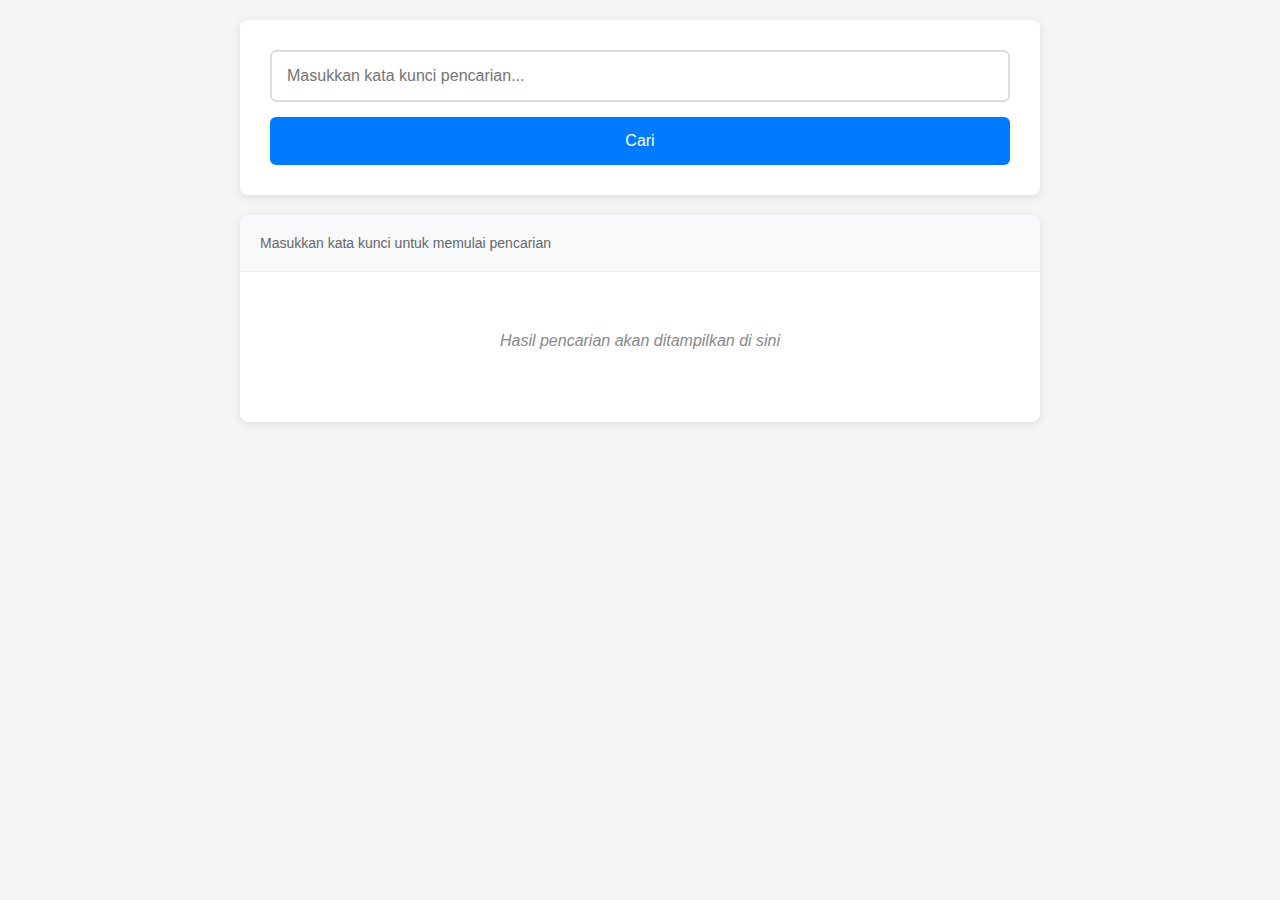
<file: index.html>
<!DOCTYPE html>
<html lang="id">
<head>
    <meta charset="UTF-8">
    <meta name="viewport" content="width=device-width, initial-scale=1.0">
    <title>Search Interface</title>
    <style>
        * {
            margin: 0;
            padding: 0;
            box-sizing: border-box;
        }

        body {
            font-family: Arial, sans-serif;
            background-color: #f5f5f5;
            padding: 20px;
        }

        .container {
            max-width: 800px;
            margin: 0 auto;
        }

        .search-container {
            background: white;
            padding: 30px;
            border-radius: 8px;
            box-shadow: 0 2px 10px rgba(0,0,0,0.1);
            margin-bottom: 20px;
        }

        .search-input {
            width: 100%;
            padding: 15px;
            font-size: 16px;
            border: 2px solid #ddd;
            border-radius: 6px;
            outline: none;
            transition: border-color 0.3s;
        }

        .search-input:focus {
            border-color: #007bff;
        }

        .search-button {
            width: 100%;
            padding: 15px;
            margin-top: 15px;
            background-color: #007bff;
            color: white;
            border: none;
            border-radius: 6px;
            font-size: 16px;
            cursor: pointer;
            transition: background-color 0.3s;
        }

        .search-button:disabled {
            background-color: #ccc;
            cursor: not-allowed;
        }

        .search-button:disabled:hover {
            background-color: #ccc;
        }

        .results-container {
            background: white;
            border-radius: 8px;
            box-shadow: 0 2px 10px rgba(0,0,0,0.1);
            min-height: 200px;
        }

        .results-header {
            padding: 20px;
            border-bottom: 1px solid #eee;
            background-color: #f8f9fa;
            border-radius: 8px 8px 0 0;
        }

        .results-content {
            padding: 20px;
            min-height: 150px;
        }

        .result-item {
            padding: 15px 0;
            border-bottom: 1px solid #eee;
        }

        .result-item:last-child {
            border-bottom: none;
        }

        .similarity-score {
            color: #007bff;
            font-weight: bold;
            font-size: 14px;
            margin-bottom: 5px;
        }

        .document-name {
            color: #666;
            font-size: 13px;
            font-style: italic;
        }

        .result-title {
            font-weight: bold;
            color: #333;
            margin-bottom: 8px;
            font-size: 16px;
        }

        .result-description {
            color: #666;
            line-height: 1.4;
        }

        .no-results {
            text-align: center;
            color: #888;
            font-style: italic;
            padding: 40px 0;
        }

        .search-stats {
            color: #666;
            font-size: 14px;
        }

        /* Responsive Design */
        @media (max-width: 768px) {
            body {
                padding: 10px;
            }
            
            .search-container {
                padding: 20px;
            }
            
            .search-input, .search-button {
                padding: 12px;
                font-size: 16px;
            }
            
            .results-header, .results-content {
                padding: 15px;
            }
        }

        @media (max-width: 480px) {
            .search-container {
                padding: 15px;
            }
            
            .results-header, .results-content {
                padding: 12px;
            }
        }
    </style>
</head>
<body>
    <div class="container">
        <!-- Search Section -->
        <div class="search-container">
            <input 
                type="text" 
                class="search-input" 
                placeholder="Masukkan kata kunci pencarian..."
                id="searchInput"
            >
            <button class="search-button" onclick="performSearch()">
                Cari
            </button>
        </div>

        <!-- Results Section -->
        <div class="results-container">
            <div class="results-header">
                <div class="search-stats" id="searchStats">
                    Masukkan kata kunci untuk memulai pencarian
                </div>
            </div>
            <div class="results-content" id="resultsContent">
                <div class="no-results">
                    Hasil pencarian akan ditampilkan di sini
                </div>
            </div>
        </div>
    </div>

    <script>
        async function performSearch() {
            const searchTerm = document.getElementById('searchInput').value.trim();
            const resultsContent = document.getElementById('resultsContent');
            const searchStats = document.getElementById('searchStats');
            const searchButton = document.querySelector('.search-button');

            if (searchTerm === '') {
                resultsContent.innerHTML = '<div class="no-results">Masukkan kata kunci untuk memulai pencarian</div>';
                searchStats.textContent = 'Masukkan kata kunci untuk memulai pencarian';
                return;
            }

            // Tampilkan loading state
            searchButton.disabled = true;
            searchButton.textContent = 'Mencari...';
            resultsContent.innerHTML = '<div class="no-results">Sedang mencari...</div>';
            searchStats.textContent = 'Sedang mencari...';

            try {
                // Request ke API dengan method POST
                const response = await fetch(`http://localhost:5000/search`, {
                    method: 'POST',
                    headers: {
                        'Content-Type': 'application/json'
                    },
                    body: JSON.stringify({
                        query: searchTerm
                    })
                });

                if (!response.ok) {
                    throw new Error(`HTTP error! status: ${response.status}`);
                }

                const data = await response.json();
                
                // Update search stats
                const resultCount = data.results ? data.results.length : 0;
                const totalDocs = data.total_documents || resultCount;
                searchStats.textContent = `Ditemukan ${resultCount} dari ${totalDocs} dokumen untuk "${searchTerm}"`;

                // Tampilkan hasil
                if (resultCount === 0) {
                    resultsContent.innerHTML = '<div class="no-results">Tidak ada hasil yang ditemukan</div>';
                } else {
                    let resultsHTML = '';
                    data.results.forEach((item, index) => {
                        const fileName = item.document.replace(/\.[^/.]+$/, "");
                        const similarityPercentage = item.similarity_score;
                        
                        resultsHTML += `
                            <div class="result-item">
                                <div class="result-title">${fileName}</div>
                                <div class="result-description">
                                    <div class="similarity-score">Tingkat kemiripan: ${similarityPercentage}</div>
                                    <div class="document-name">File: ${item.document}</div>
                                </div>
                            </div>
                        `;
                    });
                    resultsContent.innerHTML = resultsHTML;
                }

            } catch (error) {
                console.error('Error fetching data:', error);
                searchStats.textContent = 'Terjadi kesalahan saat mencari';
                resultsContent.innerHTML = `
                    <div class="no-results">
                        Terjadi kesalahan: ${error.message}<br>
                        <small>Pastikan API server berjalan di http://localhost:5000</small>
                    </div>
                `;
            } finally {
                // Reset button state
                searchButton.disabled = false;
                searchButton.textContent = 'Cari';
            }
        }

        // Fungsi untuk escape HTML characters
        function escapeHtml(text) {
            const div = document.createElement('div');
            div.textContent = text;
            return div.innerHTML;
        }

        // Enter key support
        document.getElementById('searchInput').addEventListener('keypress', function(e) {
            if (e.key === 'Enter') {
                performSearch();
            }
        });

        // Auto search saat mengetik (opsional) - dinonaktifkan untuk API call
        // document.getElementById('searchInput').addEventListener('input', function() {
        //     const searchTerm = this.value.trim();
        //     if (searchTerm.length > 2) {
        //         setTimeout(performSearch, 300);
        //     }
        // });
    </script>
</body>
</html>
</file>
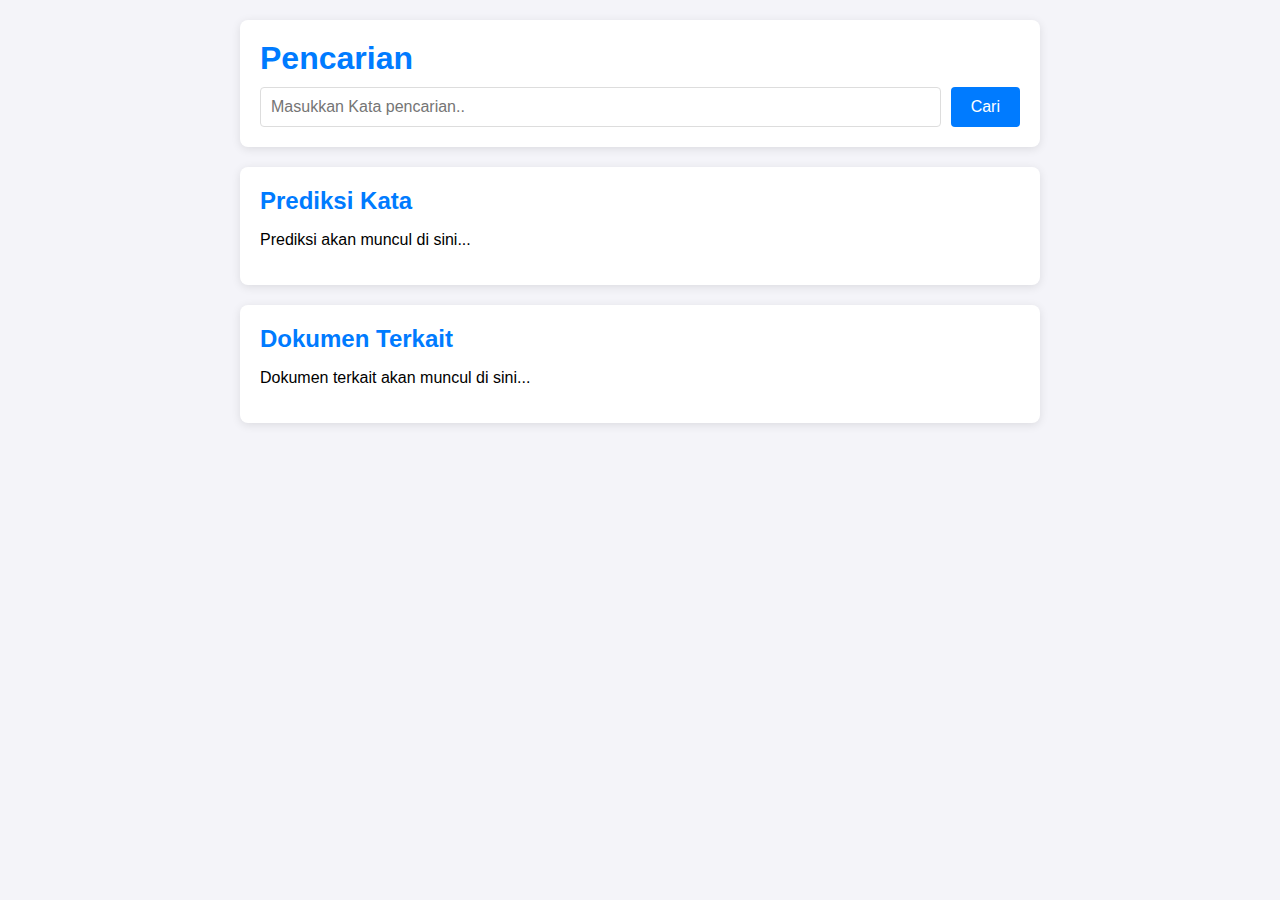
<file: templates/search.html>
<!DOCTYPE html>
<html lang="id">
<head>
    <meta charset="UTF-8">
    <meta name="viewport" content="width=device-width, initial-scale=1.0">
    <title>NLP Search</title>
    <style>
        body {
            font-family: Arial, sans-serif;
            background-color: #f4f4f9;
            margin: 0;
            padding: 20px;
        }

        .container {
            max-width: 800px;
            margin: 0 auto;
        }

        .box {
            background: white;
            padding: 20px;
            border-radius: 8px;
            box-shadow: 0 2px 10px rgba(0, 0, 0, 0.1);
            margin-bottom: 20px;
        }

        h1, h2 {
            margin: 0 0 10px;
            color: #007bff;
        }

        .search-container {
            display: flex;
            gap: 10px;
        }

        .search-container input {
            flex: 1;
            padding: 10px;
            font-size: 16px;
            border: 1px solid #ddd;
            border-radius: 4px;
        }

        .search-container button {
            padding: 10px 20px;
            font-size: 16px;
            background-color: #007bff;
            color: white;
            border: none;
            border-radius: 4px;
            cursor: pointer;
        }

        .search-container button:hover {
            background-color: #0056b3;
        }

        .prediction-item, .document-item {
            padding: 10px;
            border: 1px solid #ddd;
            border-radius: 4px;
            background: #f9f9f9;
            margin-bottom: 10px;
        }

        .document-item h3 {
            margin: 0 0 5px;
            color: #007bff;
        }

        .document-item p {
            margin: 0;
            color: #555;
        }

        .highlight {
            font-weight: bold;
            color: #d9534f;
        }
    </style>
</head>
<body>
    <div class="container">
        <!-- Section 1: Pencarian -->
        <div class="box">
            <h1>Pencarian</h1>
            <div class="search-container">
                <input type="text" id="searchInput" placeholder="Masukkan Kata pencarian.." />
                <button onclick="performSearch()">Cari</button>
            </div>
        </div>

        <!-- Section 2: Prediksi -->
        <div class="box">
            <h2>Prediksi Kata</h2>
            <div id="predictionsContainer">
                <p>Prediksi akan muncul di sini...</p>
            </div>
        </div>

        <!-- Section 3: Dokumen Terkait -->
        <div class="box">
            <h2>Dokumen Terkait</h2>
            <div id="documentsContainer">
                <p>Dokumen terkait akan muncul di sini...</p>
            </div>
        </div>
    </div>

    <script>
        async function fetchPredictions(query) {
            const predictionsContainer = document.getElementById('predictionsContainer');

            if (!query) {
                predictionsContainer.innerHTML = '<p>Prediksi akan muncul di sini...</p>';
                return;
            }

            try {
                const response = await fetch('/predict', {
                    method: 'POST',
                    headers: { 'Content-Type': 'application/json' },
                    body: JSON.stringify({ query })
                });

                if (!response.ok) {
                    throw new Error(`Error: ${response.status}`);
                }

                const data = await response.json();

                // Tampilkan prediksi secara dinamis
                if (!data.predictions || data.predictions.length === 0) {
                    predictionsContainer.innerHTML = '<p>Tidak ada prediksi yang ditemukan.</p>';
                } else {
                    predictionsContainer.innerHTML = data.predictions.map(
                        prediction => `<div class="prediction-item">${prediction}</div>`
                    ).join('');
                }
            } catch (error) {
                predictionsContainer.innerHTML = `<p>Error: ${error.message}</p>`;
            }
        }

        document.getElementById('searchInput').addEventListener('input', (event) => {
            const query = event.target.value.trim();
            fetchPredictions(query);
        });

        async function performSearch() {
            const query = document.getElementById('searchInput').value.trim();
            const documentsContainer = document.getElementById('documentsContainer');

            if (!query) {
                documentsContainer.innerHTML = '<p>Masukkan kata kunci untuk mencari dokumen terkait.</p>';
                return;
            }

            try {
                const response = await fetch('/search', {
                    method: 'POST',
                    headers: { 'Content-Type': 'application/json' },
                    body: JSON.stringify({ query })
                });

                if (!response.ok) {
                    throw new Error(`Error: ${response.status}`);
                }

                const data = await response.json();

                // Tampilkan dokumen terkait
                if (!data.hasil || data.hasil.length === 0) {
                    documentsContainer.innerHTML = '<p>Tidak ada dokumen terkait yang ditemukan.</p>';
                } else {
                    documentsContainer.innerHTML = data.hasil.map(
                        doc => `
                            <div class="document-item">
                                <h3>${doc.nama_dokumen}</h3>
                                <p>Similarity: ${doc.skor.toFixed(4)}</p>
                            </div>
                        `
                    ).join('');
                }
            } catch (error) {
                documentsContainer.innerHTML = `<p>Error: ${error.message}</p>`;
            }
        }
    </script>
</body>
</html>
</file>
